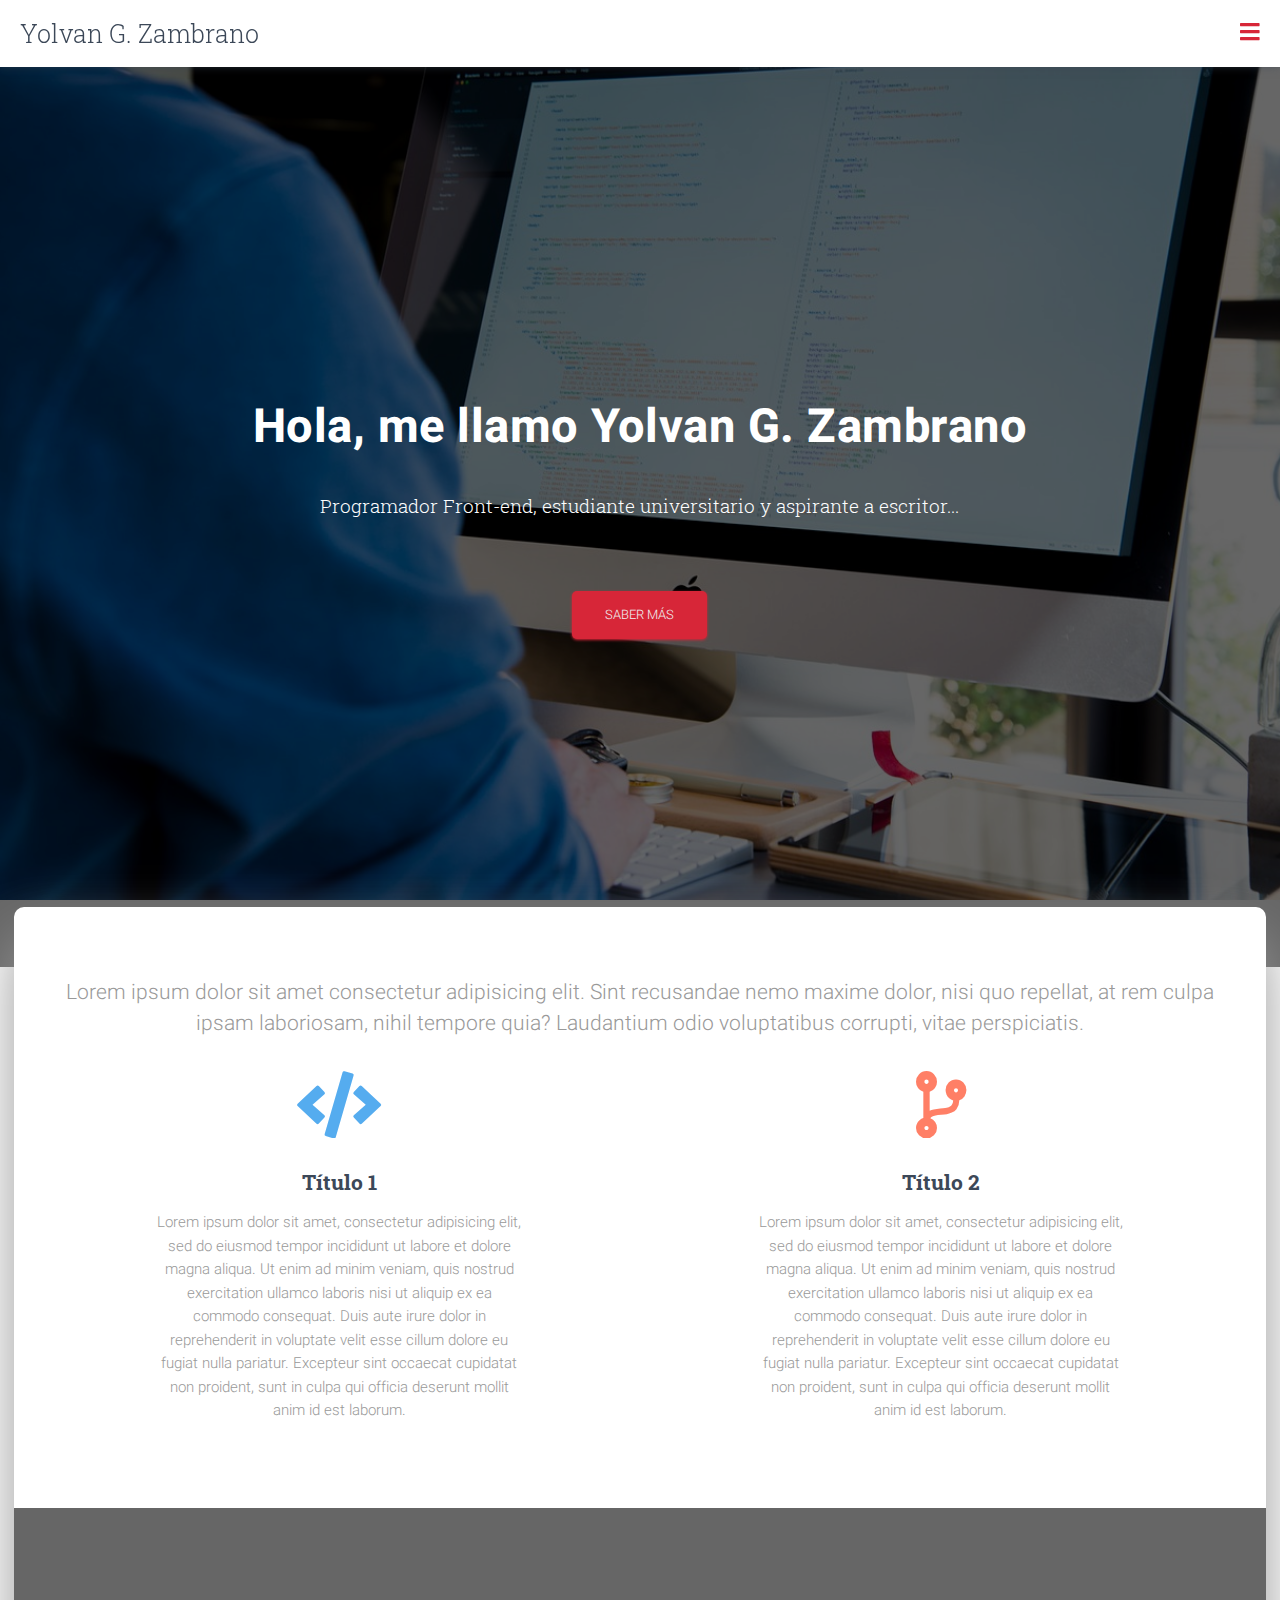
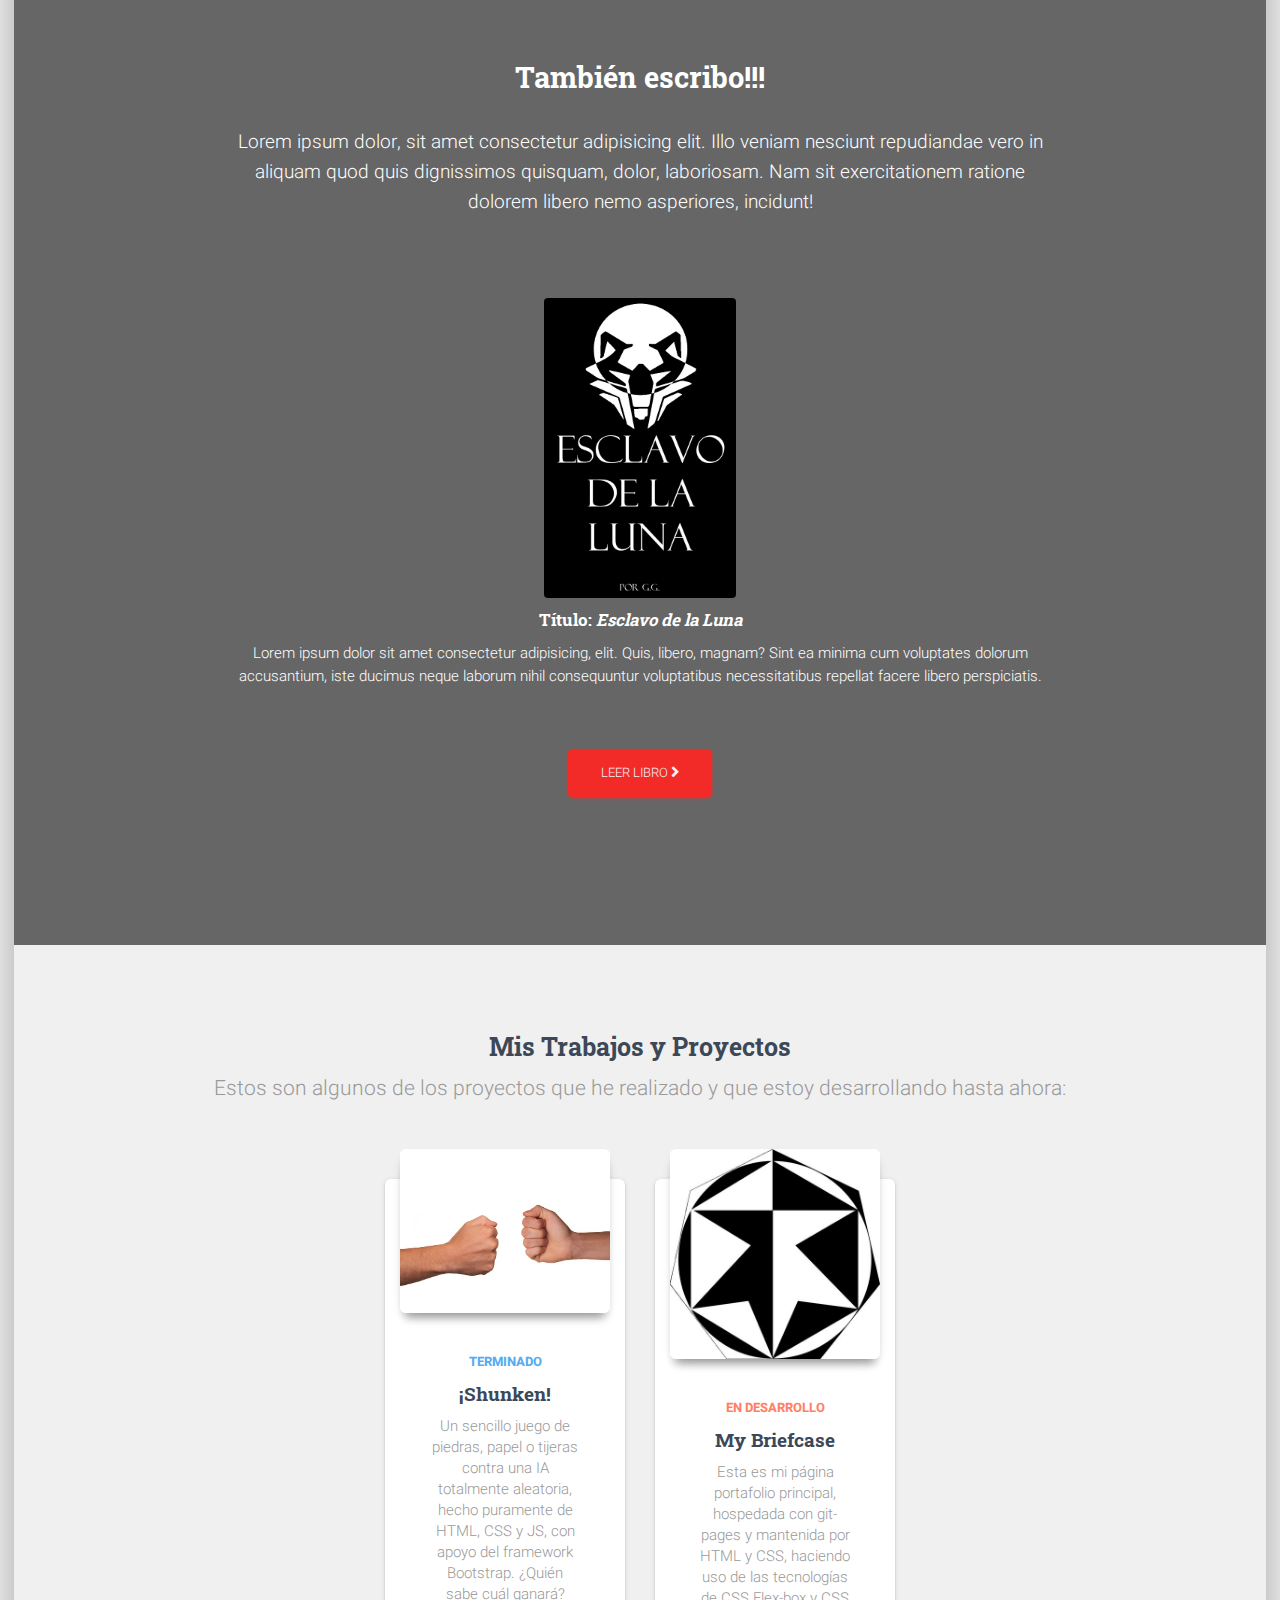
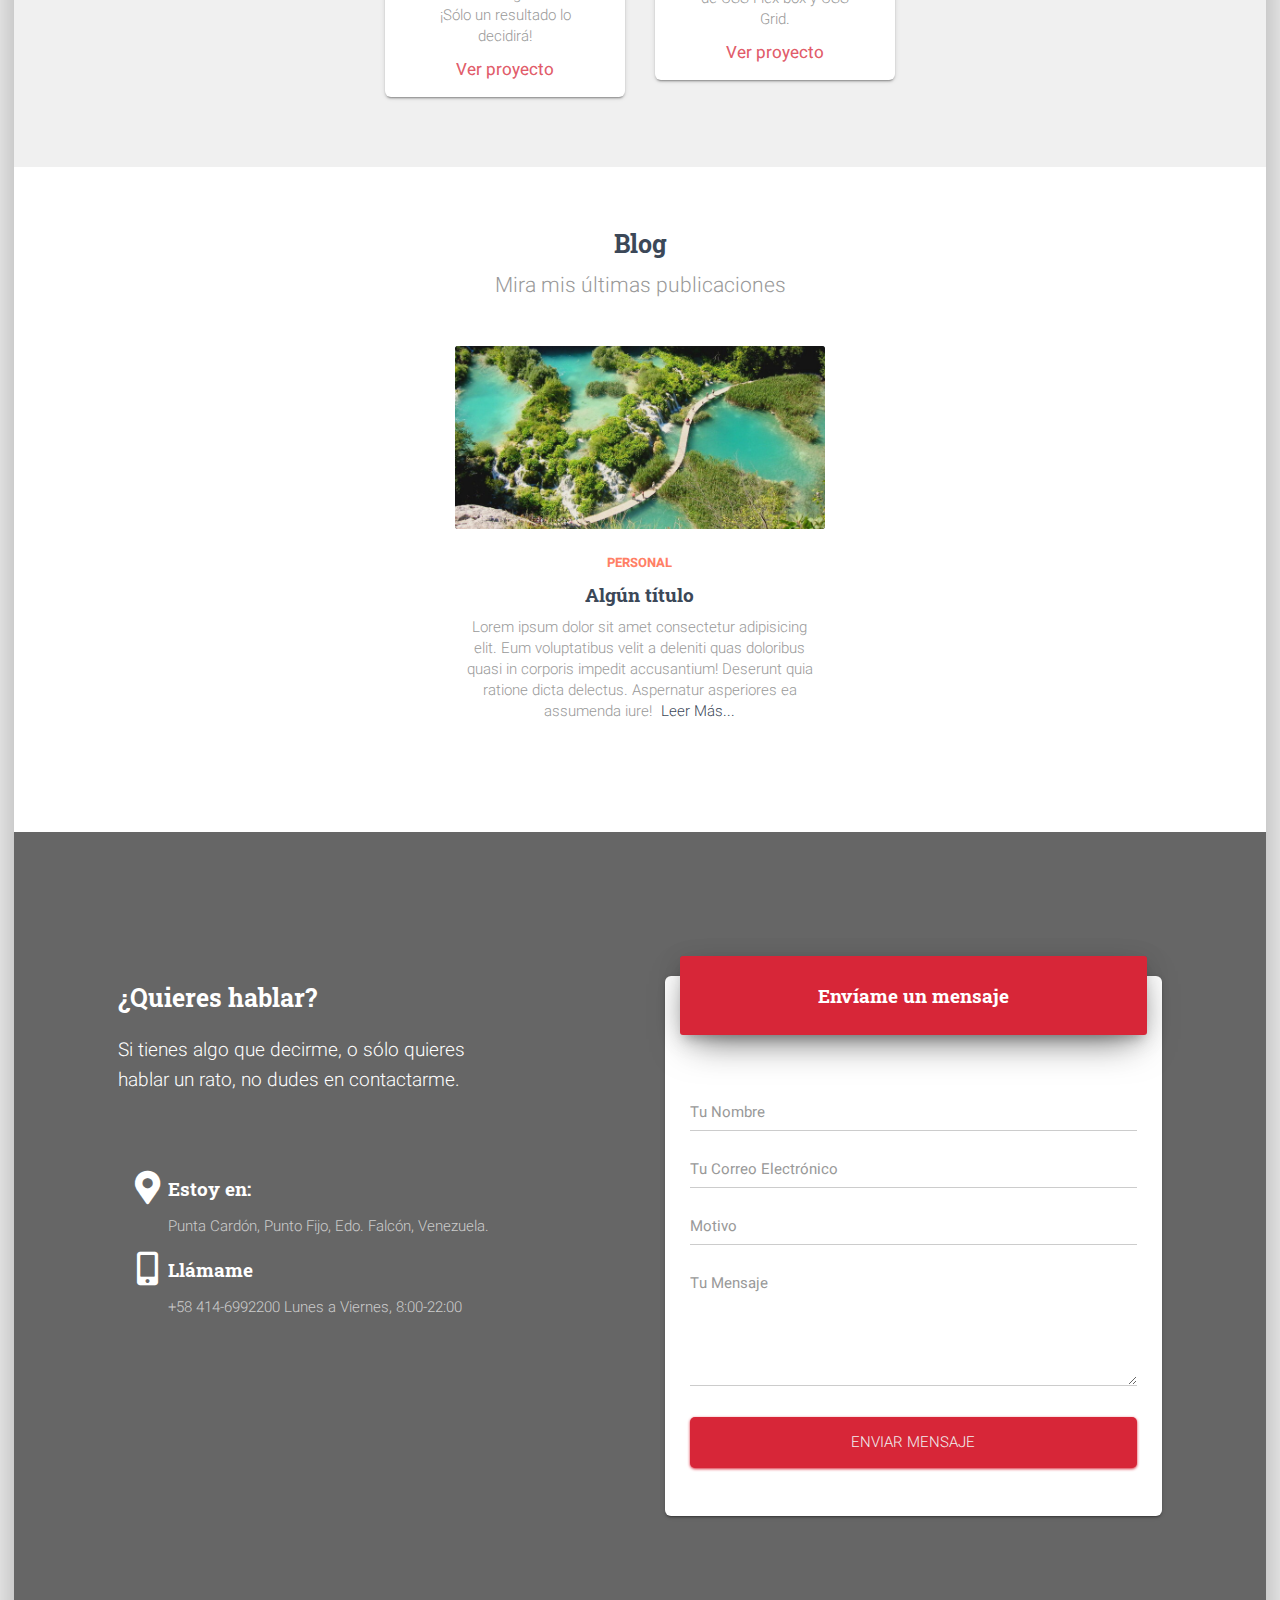
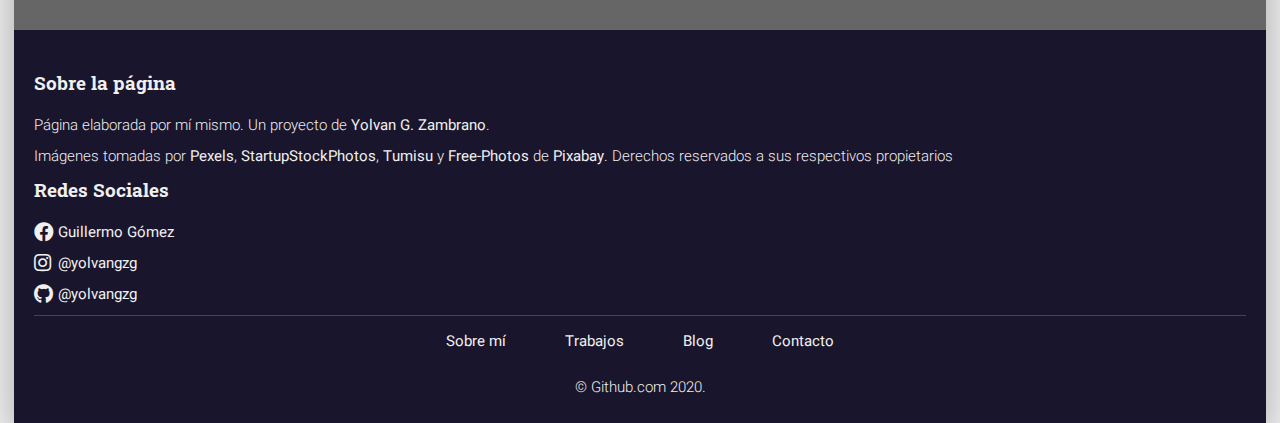
<file: index.html>
<!DOCTYPE html>
<html lang="es">
<head>
	<meta charset="UTF-8">
	<meta name="viewport" content="width=device-width, initial-scale=1.0">
	<meta name="author" content="Yolvan G. Zambrano">
	<meta name="description" content='Desarrollador Front-end, estudiante de la UNEFA, autor de la historia de Wattpad "Esclavo de la Luna"'>
	<meta name="keywords" content="UNEFA, estudiante, desarrollador web, programador, Front-end, escritor, Esclavo de la Luna, Wattpad, blog, biografía">
	<meta property="og:image" content="images/favicon.png">
	<meta property="og:description" content='Desarrollador Front-end, estudiante de la UNEFA, autor de la historia de Wattpad "Esclavo de la Luna"'>
	<meta property="og:title" content="Yolvan G. Zambrano">
	<meta http-equiv="X-UA-Compatible" content="ie=edge">
	<base href="./">

	<title>Yolvan G. Zambrano</title>
	<link rel="shortcut icon" type="image/png" href="images/favicon.png">

	<!-- Hojas de Estilos y locales -->
	<link rel="stylesheet" href="css/normalize.css">
	<link rel="stylesheet" href="css/index.css">
	<link rel="stylesheet" href="css/index-responsive.css">

	<style>
		/* -- Google Fonts CDN -- */
			/* 'Roboto Slab', serif */ /* 'Heebo', sans-serif */
		/*@import url('https://fonts.googleapis.com/css2?family=Heebo:wght@300;400;700&family=Roboto+Slab:wght@300;700&display=swap');*/
		@import url(css/fonts.css);
		:root{
			--sans: 'Heebo', sans-serif;
			--serif: 'Roboto Slab', serif;
		}

		/* -- Backgrounds Images -- */
		.bg-1{
			background-image: url(images/sm/mac_code_screen_640.jpg);
		}
		.bg-2{
			background-image: url(images/sm/writing_laptop_640.jpg);
		}
		.bg-3{
			background-image: url(images/sm/startup_meeting_640.jpg);
		}
		@media screen and (orientation: portrait){
			.bg-1{
				background-image: url(images/md/mac_code_screen_1280.jpg);
			}
			.bg-2{
				background-image: url(images/md/writing_laptop_1280.jpg);
			}
			.bg-3{
				background-image: url(images/md/startup_meeting_1280.jpg);
			}
		}
		@media screen and (min-width: 992px){
			.bg-1{
				background-image: url(images/md/mac_code_screen_1280.jpg);
			}
			.bg-2{
				background-image: url(images/md/writing_laptop_1280.jpg);
			}
			.bg-3{
				background-image: url(images/md/startup_meeting_1280.jpg);
			}
		}
	</style>
	<!-- Font Awesome CDN -->
	<!-- <script src="https://kit.fontawesome.com/454bbc9873.js" crossorigin="anonymous"></script> -->
	<link rel="stylesheet" href="lib/fontawesome/css/all.min.css">
</head>
<body>
	<!-- Start Main Header -->
	<header id="header">
		<!-- Start Navbar -->
		<div class="navbar-title">
			<p>Yolvan G. Zambrano</p>
		</div>
		<!-- <nav class="navbar">
			<ul id="navbar" class="navbar-nav accordion">
				<li class="nav-item">
					<a class="accordion-btn" href="#sobre-mi" data-target="sub-menu-1"><i class="fas fa-user fa-fw"></i>Sobre mí</a>
				</li>
				<div class="accordion" id="sub-menu-1">
					<li class="nav-item">
						<a href="#"><i class="fas fa-chart-bar fa-fw"></i>Habilidades</a>
					</li>
					<li class="nav-item">
						<a href="#"><i class="fas fa-book fa-fw"></i>Libro</a>
					</li>
				</div>
				<li class="nav-item">
					<a href="#proyectos"><i class="fas fa-tools fa-fw"></i>Proyectos</a>
				</li>
				<li class="nav-item">
					<a href="#blog"><i class="fas fa-newspaper fa-fw"></i>Blog</a>
				</li>
			</ul>
			<div class="callTo"><a href="#contacto" class="btn btn-pill btn-block btn-primary">Hablemos un rato</a></div>
		</nav> -->
		<div class="menu-btn">
			<button class="menu-icon accordion-btn" data-target="navbar" aria-controls="navbarToggleExternalContent" aria-expanded="false" aria-label="Toggle menu">
				<i class="fas fa-bars fa-lg"></i>
			</button>
		</div>
		<!-- End Navbar -->
	</header>
	<!-- End Main Header -->
	<!-- Start Main Content -->
		<div class="hero parallax bg-1">
			<div class="bg-filter">
				<div class="parallax-wrapper">
					<h1 class="parallax-title">Hola, me llamo Yolvan G. Zambrano</h1>
					<p class="parallax-description">Programador Front-end, estudiante universitario y aspirante a escritor...</p>
					<div class="callTo">
						<a href="#sobre-mi" class="btn btn-primary">Saber más</a>
					</div>
				</div>
			</div>
		</div>
	<div class="main-wrapper">
		<!-- Start Main Content -->
		<section id="sobre-mi" aria-label="Acerca de mí">
			<p class="section-description">Lorem ipsum dolor sit amet consectetur adipisicing elit. Sint recusandae nemo maxime dolor, nisi quo repellat, at rem culpa ipsam laboriosam, nihil tempore quia? Laudantium odio voluptatibus corrupti, vitae perspiciatis.</p>
			<div class="row">
				<article class="feature col-12 col-lg-4">
					<figure>
						<div class="feature-img blue">
							<i class="fas fa-code fa-4x" role="img" aria-label="Habilidad"></i>
						</div>
						<figcaption>
							<h4 class="feature-title">Título 1</h4>
							<p class="feature-description">
								Lorem ipsum dolor sit amet, consectetur adipisicing elit, sed do eiusmod
								tempor incididunt ut labore et dolore magna aliqua. Ut enim ad minim veniam,
								quis nostrud exercitation ullamco laboris nisi ut aliquip ex ea commodo
								consequat. Duis aute irure dolor in reprehenderit in voluptate velit esse
								cillum dolore eu fugiat nulla pariatur. Excepteur sint occaecat cupidatat non
								proident, sunt in culpa qui officia deserunt mollit anim id est laborum.
							</p>
						</figcaption>
					</figure>
				</article>
				<article class="feature col-12 col-lg-4">
					<figure>
						<div class="feature-img orange">
							<i class="fas fa-code-branch fa-4x" role="img" aria-label="Habilidad"></i>
						</div>
						<figcaption>
							<h4 class="feature-title">Título 2</h4>
							<p class="feature-description">
								Lorem ipsum dolor sit amet, consectetur adipisicing elit, sed do eiusmod
								tempor incididunt ut labore et dolore magna aliqua. Ut enim ad minim veniam,
								quis nostrud exercitation ullamco laboris nisi ut aliquip ex ea commodo
								consequat. Duis aute irure dolor in reprehenderit in voluptate velit esse
								cillum dolore eu fugiat nulla pariatur. Excepteur sint occaecat cupidatat non
								proident, sunt in culpa qui officia deserunt mollit anim id est laborum.
							</p>
						</figcaption>
					</figure>
				</article>

			</div>
		</section>
		<section id="libro" class="parallax bg-2">
			<div class="bg-filter">
				<div class="parallax-wrapper">
					<h2 class="parallax-title">También escribo!!!</h2>
					<p class="parallax-description">Lorem ipsum dolor, sit amet consectetur adipisicing elit. Illo veniam nesciunt repudiandae vero in aliquam quod quis dignissimos quisquam, dolor, laboriosam. Nam sit exercitationem ratione dolorem libero nemo asperiores, incidunt!</p>
					<figure class="feature">
						<div class="feature-img">
							<a href="https://w.tt/30jc2cO" target="wattpad">
								<img src="images/blog/original/portada-libro-1.jpg" alt="Esclavo de la Luna - Historia en Wattpad">
							</a>
						</div>
						<figcaption>
							<h4 class="feature-title">Título: <cite>Esclavo de la Luna</cite></h4>
							<p class="feature-description">Lorem ipsum dolor sit amet consectetur adipisicing, elit. Quis, libero, magnam? Sint ea minima cum voluptates dolorum accusantium, iste ducimus neque laborum nihil consequuntur voluptatibus necessitatibus repellat facere libero perspiciatis.</p>
							<div class="callTo">
								<a href="https://www.wattpad.com/921267353-esclavo-de-la-luna-antes-que-nada" target="wattpad" class="btn btn-danger">Leer libro <i class="fas fa-lg fa-angle-right"></i></a>
							</div>
						</figcaption>
					</figure>
				</div>
			</div>
		</section>
		<section id="trabajos" class="bg-gray">
			<h2 class="section-title">Mis Trabajos y Proyectos</h2>
			<p class="section-description">Estos son algunos de los proyectos que he realizado y que estoy desarrollando hasta ahora:</p>
			<div class="row">
				<article class="product col-12 col-sm-6 col-lg-3">
					<figure class="card product-card">
						<div class="card-img product-img">
							<a href="#">
								<img src="images/projects/shunken.jpg" alt="foto de Piedra, papel o tijeras">
							</a>
						</div>
						<figcaption class="card-content product-details">
							<h6 class="product-status" >Terminado</h6>
							<h4 class="card-title product-title">¡Shunken!</h4>
							<p class="card-text product-description">
								Un sencillo juego de piedras, papel o tijeras contra una IA totalmente aleatoria, hecho puramente de HTML, CSS y JS, con apoyo del framework Bootstrap. ¿Quién sabe cuál ganará? ¡Sólo un resultado lo decidirá!
							</p>
							<a href="#" class="product-link">Ver proyecto</a>
						</figcaption>
					</figure>
				</article>
				<article class="product col-12 col-sm-6 col-lg-3">
					<figure class="card product-card">
						<div class="card-img product-img">
							<a href="#">
								<img src="images/projects/briefcase.jpg" alt="Mi logotipo personal">
							</a>
						</div>
						<figcaption class="card-content product-details">
							<h6 class="product-status active">En Desarrollo</h6>
							<h4 class="card-title product-title">My Briefcase</h4>
							<p class="card-text product-description">
								Esta es mi página portafolio principal, hospedada con git-pages y mantenida por HTML y CSS, haciendo uso de las tecnologías de CSS Flex-box y CSS Grid.
							</p>
							<a href="https://yolvangzg.github.io" target="project" class="product-link">Ver proyecto</a>
						</figcaption>
					</figure>
				</article>
			</div>
		</section>
		<section id="blog">
			<h2 class="section-title">Blog</h2>
			<p class="section-description">Mira mis últimas publicaciones</p>
			<div class="row">
				<article class="post col-12 col-lg-6">
					<figure class="post-container">
						<div class="post-img">
							<img src="images/blog/md/post-md-1.jpg" alt="Imagen del post">
						</div>
						<figcaption class="post-details">
							<h6 class="post-category orange">Personal</h6>
							<h4 class="post-title">Algún título</h4>
							<p class="post-description">
								Lorem ipsum dolor sit amet consectetur adipisicing elit. Eum voluptatibus velit a deleniti quas doloribus quasi in corporis impedit accusantium! Deserunt quia ratione dicta delectus. Aspernatur asperiores ea assumenda iure!
								<a href="#" class="post-link">Leer Más...</a>
							</p>
						</figcaption>
					</figure>
				</article>
			</div>
		</section>
		<section id="contacto" class="parallax bg-3" aria-labelledby="contactTitle">
			<div class="bg-filter">
				<div class="parallax-wrapper">
					<div class="row contact-row">
						<div class="col-12 col-lg-4">
							<h2 class="parallax-title" id="contactTitle">¿Quieres hablar?</h2>
							<p class="parallax-description">Si tienes algo que decirme, o sólo quieres hablar un rato, no dudes en contactarme.</p>
							<div class="contact-list">
								<div class="contact-item-img">
									<i class="fas fa-map-marker-alt fa-2x fa-fw"></i>
								</div>
								<div class="contact-item">
									<h4 class="contact-item-title">Estoy en:</h4>
									<p class="contact-item-description">
										Punta Cardón, Punto Fijo, Edo. Falcón, Venezuela.
									</p>
								</div>
								<div class="contact-item-img">
									<i class="fas fa-mobile-alt fa-2x fa-fw"></i>
								</div>
								<div class="contact-item">
									<h4 class="contact-item-title">Llámame</h4>
									<p class="contact-item-description">
										+58 414-6992200 Lunes a Viernes, <time datetime="8:00:00">8:00</time>-<time datetime="22:00:00">22:00</time>
									</p>
								</div>
							</div>
						</div>
						<article class="card col-12 col-lg-5" aria-labelledby="formTitle">
							<div class="card-header">
								<h3 class="card-title" id="formTitle">Envíame un mensaje</h3>
							</div>
							<form class="card-form">
								<div class="row">
									<div class="form-field col-12 col-md-6 col-lg-12">
										<input type="text" name="name" id="nombre" class="card-form-input" placeholder="Tu Nombre">
										<label to="nombre" class="field-error">Este campo es obligatorio</label>
									</div>

									<div class="form-field col-12 col-md-6 col-lg-12">
										<input type="email" name="email" id="correo" class="card-form-input" placeholder="Tu Correo Electrónico">
										<label to="correo" class="field-error">Por favor, introduce un correo electrónico válido</label>
									</div>
								</div>
								<div class="form-field">
									<input type="text" name="subject" id="motivo" class="card-form-input" placeholder="Motivo">
									<label to="motivo" class="field-error">Este campo es obligatorio</label>
								</div>
								<div class="form-field">
									<textarea class="card-form-input" name="message" id="mensaje" placeholder="Tu Mensaje"></textarea>
									<label to="mensaje" class="field-error">Este campo es obligatorio</label>
								</div>
								<div class="form-submit row">
									<button class="col-12 col-md-4 col-lg-12 btn btn-primary btn-block" type="submit" role="submit">Enviar Mensaje</button>
								</div>
							</form>
						</article>
					</div>
				</div>
			</div>
		</section>
		<!-- End Main Content -->
		<!-- Start Footer -->
		<footer id="footer">
			<h5>Sobre la página</h5>
			<p>Página elaborada por mí mismo. Un proyecto de <a href="https://yolvangzg.github.io" target="author">Yolvan G. Zambrano</a>.</p>
			<p>Imágenes tomadas por <a target="pixabay-user" href="https://pixabay.com/users/pexels-2286921/?utm_source=link-attribution&amp;utm_medium=referral&amp;utm_campaign=image&amp;utm_content=1839500">Pexels</a>,
			<a target="pixabay-user" href="https://pixabay.com/users/startupstockphotos-690514/?utm_source=link-attribution&amp;utm_medium=referral&amp;utm_campaign=image&amp;utm_content=594090">StartupStockPhotos</a>, <a target="pixabay-user" href="https://pixabay.com/users/tumisu-148124/?utm_source=link-attribution&utm_medium=referral&utm_campaign=image&utm_content=4121142">Tumisu</a> y 
			<a target="pixabay-user" href="https://pixabay.com/photos/?utm_source=link-attribution&amp;utm_medium=referral&amp;utm_campaign=image&amp;utm_content=336378">Free-Photos</a>
			de <a target="pixabay" href="https://pixabay.com">Pixabay</a>. Derechos reservados a sus respectivos propietarios</p>
			<h5>Redes Sociales</h5>
			<ul>
				<li><i class="fab fa-lg fa-fw fa-facebook" aria-label="Facebook: "></i><a href="https://www.facebook.com/Guillermo.Gomez64" target="red1">Guillermo Gómez</a></li>
				<li><i class="fab fa-lg fa-fw fa-instagram" aria-label="Instagram: "></i><a href="https://www.instagram.com/yolvangzg" target="red2">&#64;yolvangzg</a></li>
				<li><i class="fab fa-lg fa-fw fa-github" aria-label="GitHub: "></i><a href="https://github.com/yolvangzg" target="red3">&#64;yolvangzg</a></li>
			</ul>
			<nav>
				<ul class="footer-nav">
					<li class="nav-item"><a href="#sobre-mi">Sobre mí</a></li>
					<li class="nav-item"><a href="#trabajos">Trabajos</a></li>
					<li class="nav-item"><a href="#blog">Blog</a></li>
					<li class="nav-item"><a href="#contacto">Contacto</a></li>
				</ul>
			</nav>
			<p>&copy; Github.com 2020.</p>
		</footer>
	<!-- End Footer -->
	</div>
	<!-- Scripts Libraries -->
	<!-- Jquery CDN -->
	<script src="https://ajax.googleapis.com/ajax/libs/jquery/3.5.1/jquery.min.js"></script>
	<script src="js/smoothScroll.js" type="text/javascript"></script>
	
</body>
</html>
</file>
<file: css/index.css>
@import url(grid.css);

/* Variables */
:root{
	/* ------------------ Paleta de colores ------------------ */

	/* Original Color Pallete (from coolors.co)
		--amaranth-red: #d72638ff;
		--green-blue-crayola: #3f88c5ff;
		--deep-saffron: #f49d37ff;
		--dark-purple: #140f2dff;
		--red-pigment: #f22b29ff;
	*/

	--color-primary: #d72638ff; /* Principal */
	--color-primary-60: #d7263880; /* Principal */
	--color-secondary: #3f88c5ff; /* Secundario */
	--color-white: #ffffff; /* Blanco */
	--color-white-60: rgba(255,255,255,0.6); /* Blanco 60% opacidad */
	--color-light: #f0f0f0; /* Gris Blanco */
	--color-dark: #3c4858; /* Oscuro */
	--color-darkBlue: #19152cff; /* Azul marino */
	--color-success: #9c27b0; /* Morado */
	--color-warning: #f49d37ff; /* Amarillo */
	--color-danger: #f22b29ff; /* Rojo */
	--color-lightGray: #999999;

	/* Otros colores secundarios */
	--color-icon-blue: #55ACEF;
	--color-icon-orange: #ff7f66ff;
	--color-icon-purple: #89229B;
}

/* ------------------ Estilos Generales ------------------ */
*{
    box-sizing: border-box;
    margin: 0;
    padding: 0;
}
body{
    font-size: 1em;
    font-family: var(--sans);
	color: var(--color-dark);
}
h1, h2, h3, h4, h5{
	font-family: var(--serif);
}
p, dl, #header .navbar-title, .parallax-description{
	font-weight: 300;
}
a{
	color: inherit;
	text-decoration: none;
}

.btn:focus, button:focus, input:focus{
	outline: none;
}

.parallax{
	background-size: cover;
	background-attachment: fixed;
	background-position: center;
	color: var(--color-white);
	/*Display*/
	min-height: 446px;
	display: grid;
	grid-template-columns: 1fr 4fr 1fr;
	grid-template-rows: 1fr 5fr 1fr;
	align-content: center;
	text-align: center;
}
.parallax .bg-filter{
	background-color: rgba(0, 0, 0, 0.6);
	grid-area: 1 / 1 / 5 / 5;
	display: inherit;
	grid-template-columns: inherit;
	grid-template-rows: inherit; 
	align-content: inherit;
}

.parallax-wrapper{
	grid-area: 2 / 2 / 3 / 3;
	display: flex;
	flex-direction: column;
	justify-content: center;
}
.parallax-title{
	font-family: var(--serif);
	font-size: 1.5em;
	line-height: 1.4;
	margin: 0 0 20px;
}
.parallax-description{
	font-size: 1.125em;
	line-height: 1.6em;
	margin: 10px 0;
}

/* ------------------ Cards ------------------ */
.card{
	background-color: var(--color-white);
	box-shadow: 0 2px 2px 0 rgba(0,0,0,.14), 0 3px 1px -2px rgba(0,0,0,.2), 0 1px 5px 0 rgba(0,0,0,.12);
	border-radius: 6px;
	padding: 0 15px;
	margin-top: 30px;

}
.card-img, .card-header{
	display: inline-flex;
	margin: -30px 0 15px;
	border-radius: 6px;
}
.card-header{
	display: flex;
	background-color: var(--color-primary);
	color: var(--color-white);
	padding: 17px 10px;
	margin: -20px 0 30px;
	border-radius: 3px;
	box-shadow: 0 16px 38px -12px rgba(0,0,0,.56), 0 4px 25px 0 rgba(0,0,0,.12), 0 8px 10px -5px rgba(0,0,0,.2);
}
.card-title{
	width: -webkit-fill-available;
	font-size: 1.125em;
	text-align: center;
	margin: 10px 0;
}

/* ------ Formulario del card ------ */
#contacto .row.contact-row{
	justify-content: space-around;
}
.card-form{
	padding: 30px 10px 48px;
}
.form-field{
	display: flex;
	flex-direction: column;
}
.card-form-input{
	border: none;
	color: #333;
	border-radius: 0;
	border-bottom: 1px solid #cccccc;
	padding: 7px 0;
	font-size: 0.875em;
	transition: all .3s;

}
.card-form-input:focus{
	border-bottom: 2px solid #9c27b0;
	outline: none;
}
.card-form-input:invalid{
	border-bottom: 2px solid var(--color-danger)
}
.field-error{
	padding-top: 3px;
	font-size: 0.75em;
	font-weight: bold;
	color: #990000;
	visibility: hidden;
}
.card-form-input:invalid+.field-error{
	visibility: visible;
}
textarea.card-form-input{
	min-height: 120px;
	resize: vertical;
}
.card-form-input::placeholder{
	color: #999999;
}
.card-form .btn{
	font-size: 0.875em;
	padding: 15px 33px;
}

/* ------------------ Landing-Page Posts ------------------ */
.post .post-container{
	margin: 30px auto;
	padding: 0 15px;
	max-width: 400px;
}
.post-img{
	height: 183px;
	border-radius: 3px;
	overflow: hidden;
	background-color: var(--color-dark);
	transition: 1s;
	opacity: 1;
}
.post-img a{
	height: inherit;
}
.post-img img{
	width: 100%;
	height: inherit;
	object-fit: cover;
	transition: 1s ease-in-out;
	transform: scale(1,1);
}
.post-img:hover img{
	transform: scale(1.18, 1.18);
	opacity: 0.7;
}
.post-details{
	text-align: left;
	padding: 15px 5px;
}
.post-category.orange{
	color: var(--color-icon-orange);
}
.post-category{
	font-size: 0.75em;
	margin: 10px 0;
	text-transform: uppercase;
}
.post-title, .post-description{
	margin-bottom: 10px;
}
.post-title{
	font-size: 1.125em;
}
.post-description{
	font-size: 0.875em;
}
.post-link{
	color: var(--color-dark);
	display: inline-block;
	margin-left: 5px;
	transition: color .3s;
}
.post-link:hover{
	color: var(--color-success);
}
/* ------------------ Estilos Botones ------------------ */
.btn{
	display: inline-block;
	padding: 15px 33px;
	font-size: 0.75em;
	font-weight: 300;
	text-align: center;
	text-transform: uppercase;
	border-radius: 5px;
	border: none;
	transition: 0.2s;
}
.btn-block{
	display: block;
	width: 100%;
	padding: 15px;
}
.btn.btn-pill{
	border-radius: 10em;
}
.btn.btn-primary{
	background-color: var(--color-primary);
	color: var(--color-light);
	box-shadow: 0px 1px 3px var(--color-primary);
}
.btn.btn-primary:hover, .btn.btn-danger:hover{
	color: var(--color-white-60);
}
.btn.btn-danger{
	background-color: var(--color-danger);
	color: var(--color-light);
	box-shadow: 0px 1px 3px var(--color-danger);
}

/* ------------------ Estilos del Header ------------------ */
#header{
	background-color: var(--color-white);
	box-shadow: 0px -3px 10px var(--color-dark);
	padding: 0.5em 0.625em; /*16px 10px*/
	position: sticky;
	z-index: 10000;
	top: 0; 
	display: grid;
	grid-template-areas: 'nav-title nav-title nav-title menu-icon'
						 'navbar navbar navbar navbar';
}

.navbar{
	grid-area: navbar;
	padding: 0.625em; /*10px*/
	font-weight: 300;
}
.navbar .callTo{
	margin-top: 10px;
}
.navbar-nav{
	list-style: none;
}
.navbar-nav .nav-item{
	padding: 0.1em;
}
.navbar .accordion{
	padding-left: 1em; 
}
.navbar-nav .fas{
	padding-right: 10px;
}

#header .navbar-title{
	grid-area: nav-title;
	display: inline-flex;
	align-items: center;

	font-size: 1.5em; /*24px*/
	margin: 0;
	font-family: var(--serif);
}
#header .menu-btn{
	grid-area: menu-icon;
	display: flex;
	justify-content: flex-end;
	align-items: center;
}
.menu-btn .menu-icon{
	background: none;
	border: none;
	padding: 0.625em 0 0.625em 0.625em;
	color: var(--color-primary);
}

/* ------------------ Estilos del Contenido Principal ------------------ */
section:not(.parallax){
	padding: 40px 25px 55px;
	color: var(--color-lightGray);
	text-align: center;
}
section:not(.parallax) h2,
section:not(.parallax) h3,
section:not(.parallax) h4{
	color: var(--color-dark);
}

.bg-gray{
	background-color: var(--color-light);
}

/* ----------- Estilos del Hero ----------- */

.hero .parallax-title{
	font-family: var(--sans);
	font-size: 2.25em;
	letter-spacing: 0.5px;
}
.hero .parallax-description{
	font-family: var(--serif);
}
.callTo{
	margin-top: 60px;
}

/* ----------- Estilos del section #sobre-mi ----------- */

.section-title{
	margin: 20px 0 10px;
}
.section-description{
	margin: 10px 0 15px;
	font-size: 1.25em;
}
#sobre-mi .feature{
	padding: 0 15px 30px;
}
#sobre-mi .feature-title{
	font-size: 1.25em;
	margin: 30px 0 15px;
}
.feature-img{
	padding: 0 20%;
	max-height: 300px;
	overflow: hidden;
}
.feature-img a, .feature-img img{
	max-height: inherit;
}
.feature-img a:focus{
	outline: none;
}
.feature-img img{
	max-width: 100%;
	border-radius: 4px;
}
.feature-img.blue{
	color: var(--color-icon-blue);
}
.feature-img.orange{
	color: var(--color-icon-orange);
}

/* ----------- Estilos del Libro ----------- */
#libro .parallax-title{
	font-size: 1.75em;
}
.feature{
	margin-top: 70px;
}
.feature-title{
	margin: 0.625em;
}
.feature-description{
	font-size: 0.875em;
	line-height: 1.6em;
}

/* ----------- Estilos de Mis trabajos ----------- */
#trabajos{
	padding-top: 65px;
	padding-bottom: 70px;
}
#trabajos .row{
	justify-content: center;
}
.product{
	padding: 30px 15px 0;
	max-width: 270px;
}
.product-img{
	background-color: var(--color-white);
	box-shadow: 0 5px 15px -8px rgba(0,0,0,.24), 0 8px 10px -5px rgba(0,0,0,.2), 0 10px 10px -5px rgba(0,0,0,.2);
	overflow: hidden;
	transition: all .3s;
	transform: translate(0,0);
}
.product-card:hover .product-img{
	transform: translate(0,-10px);
	box-shadow: 0 15px 35px -15px rgba(0,0,0,.5), 0 5px 25px 0 rgba(0,0,0,.12), 0 10px 10px -5px rgba(0,0,0,.2);
}
.product-img img{
	width: 210px;
	object-fit: cover;
	object-position: center center;
	margin-bottom: -7px;
}
.product-details{
	padding: 15px 30px;
}
.product-status{
	margin: 10px 0;
}
.product-status{
	font-size: 0.75em;
	text-transform: uppercase;
	color: var(--color-icon-blue);
}
.product-status.active{
	color: var(--color-icon-orange);
}
.product-description{
	font-size: 0.875em;
	margin-bottom: 10px;
}
.product-link{
	display: block;
	color: var(--color-primary-60);
	font-weight: normal;
	transition: all .2s;
	text-transform: traslate(0,0);
	text-shadow: 0px 0px 0px;
}
.product-link:hover, .product-link:focus{
	/*text-decoration: underline;*/
	text-transform: traslate(0,-4px);
	text-shadow: 0px 2px 3px;
}
/* ----------- Estilos de Blog ----------- */
#blog>.row{
	justify-content: center;
}

/* ----------- Estilos de Contacto ----------- */
#contacto{
	text-align: left;
}
#contacto .parallax-wrapper{
	grid-area: 2 / 1 / 3 / 5;
	padding: 0 15px;
}
.contact-list{
	display: grid;
	grid-template-columns: 50px auto;
	grid-row-gap: 10px;
	align-content: center;
	margin-top: 30px;
}
.contact-item-img{
	margin-top: 5px;
	display: flex;
	justify-content: flex-end;
}
.contact-item-title{
	margin: 10px 0 15px;
	font-size: 1.125em;
}
.contact-item-description{
	font-size: 0.875em;
	color: #ccc;
}

/* ------------------ Estilos del Footer ------------------ */
#footer{
	font-size: 1em;
	background-color: var(--color-darkBlue);
	color: var(--color-light);
	padding: 30px 15px 10px;
	text-align: left;
}
#footer h5{
	font-size: 1.125em;
	margin: 10px 0 20px;
}
#footer ul{
	margin: 10px 0;
}
#footer p, ul{
	font-size: 0.875em;
}
#footer p, #footer>ul li{
	margin-bottom: 10px;
}
#footer>ul li{
	display:flex;
	align-items: center;
}
#footer p:last-child{
	text-align: center;
}
#footer a{
	font-weight: 400;
}
#footer a:hover{
	text-decoration: underline;
}
.footer-nav{
	display: flex;
	justify-content: space-around;
	align-content: center;
	list-style: none;
	border-top: 1px solid rgba(255, 255, 255, 0.2);
}
.footer-nav .nav-item{
	display: block;
	padding: 1em 0;
}
#footer .fab{
	padding-right: 10px;
}
</file>
<file: css/index-responsive.css>
/* --------------------- Extra-small screens --------------------- */
@media screen and (min-width: 467px) {
	#sobre-mi .feature{
		max-width: 80%;
		margin: 0 auto;
	}
	.post-details{
		text-align: center;
	}
	#contacto .parallax-wrapper{
		padding: 0 30px;
	}
}
/* --------------------- Small screens --------------------- */
@media screen and (min-width: 567px) {
	/*
		More space
	*/
	#header{
		padding: 0.625em 1.2em;
	}
	#sobre-mi .feature{
		margin-top: 1em;
	}
	/*
		Limit contact list space
	*/
	.contact-list{
		width: 50%;
	}
}
/* --------------------- Medium screens --------------------- */
@media screen and (min-height: 540px) {
	.hero{
		height: 100vh;
	}
}
@media screen and (min-width: 768px) {
	body{
		font-size: 1.05em;
	}
	/* -------- Main-Content --------- */
	/*
		Make appear the content wrapper, which take it over the background
	*/
	.main-wrapper{
		position: relative;
		margin: -60px 0.833333333em 0; /* 0.83 = 15px at 18px = 1em */
		box-shadow: 0px 30px 60px var(--color-lightGray);
		border-radius: 10px 10px 0 0;
		background-color: var(--color-white)
	}
	/*
		Give some space to first section
	*/
	.main-wrapper section:first-child{
		padding-top: 60px;
	}
	/* -------- Hero --------- */
	.hero.parallax{
		grid-template-rows: 1fr 4.5fr 1fr;
	}
	.hero .parallax-title{
		font-size: 2.8em;
	}
	/* -------- Contact Section --------- */
	.contact-list{
		align-self: flex-start;
		margin-top: 70px;
	}
	/*
		Space between 2 fields
	*/
	.card-form .row:first-child .form-field:first-child{
		padding-right: 30px;
	}
	/*
		Move the submit button to right
	*/
	.form-submit{
		margin-top: 10px;
		justify-content: flex-end;
	}
	/* -------- Footer --------- */
	/*
		Adjust the space
	*/
	#footer{
		padding: 30px 20px 15px;
	}
	.footer-nav{
		justify-content: center;
	}
	.footer-nav .nav-item{
		padding: none;
	}
	.footer-nav .nav-item a{
		padding: 1em 2em;
	}
}
@media screen and (min-width: 992px) {
	.contact-list{
		width: auto;
	}
	.contact-row>:not(.card){
		margin-top: 2em;
	}
	.card-form .row:first-child .form-field:first-child{
		padding-right: 0;
	}
}
</file>
